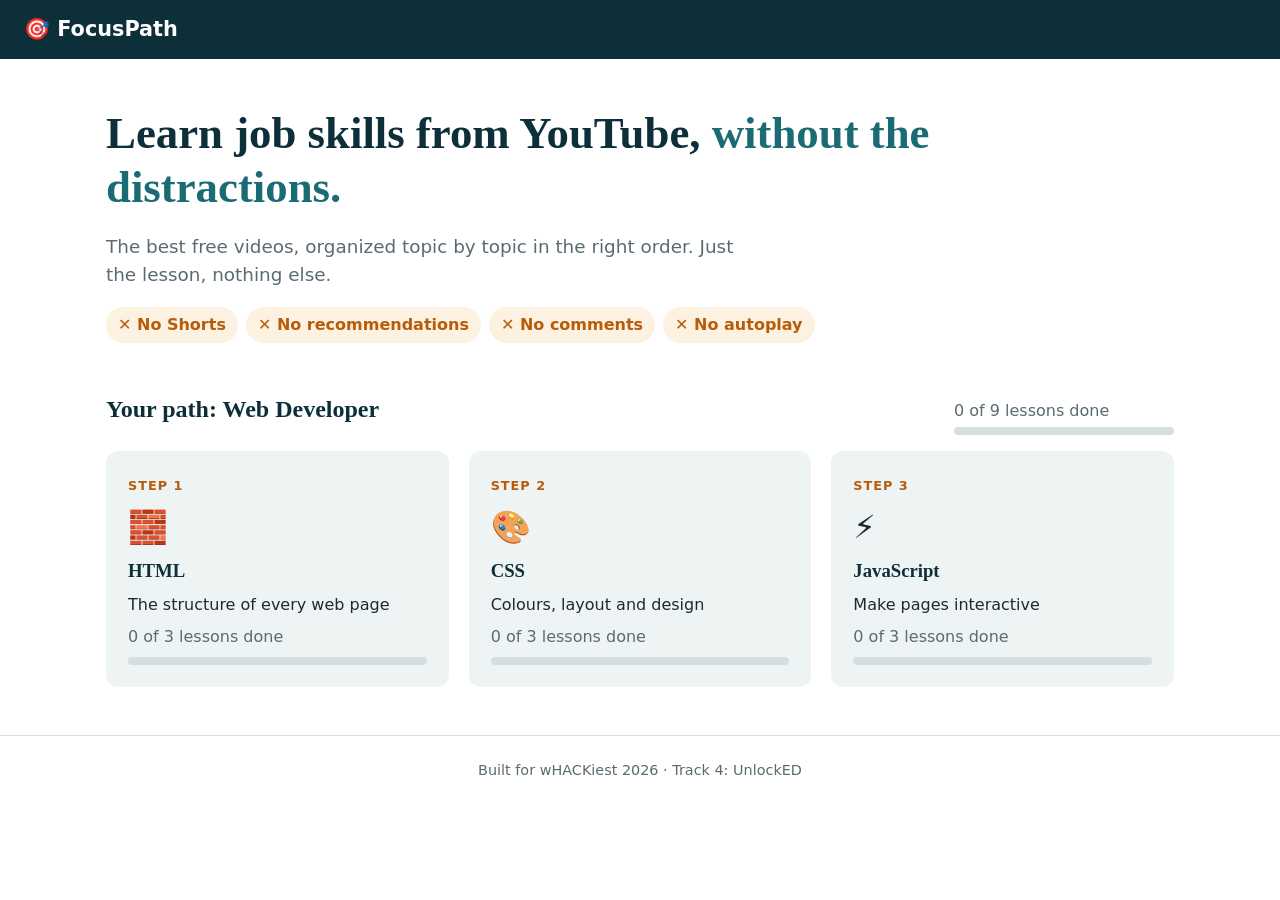
<file: index.html>
<!DOCTYPE html>
<html lang="en">
<head>
  <meta charset="UTF-8">
  <meta name="viewport" content="width=device-width, initial-scale=1.0">
  <title>FocusPath · Learn without distractions</title>
  <link rel="stylesheet" href="style.css">
</head>
<body>
  <header class="site">
    <a class="logo" href="index.html">🎯 FocusPath</a>
  </header>

  <main class="wrap">
    <section class="hero">
      <h1>Learn job skills from YouTube, <span>without the distractions.</span></h1>
      <p>The best free videos, organized topic by topic in the right order. Just the lesson, nothing else.</p>
      <ul class="hidden-list" aria-label="What FocusPath hides">
        <li>No Shorts</li><li>No recommendations</li><li>No comments</li><li>No autoplay</li>
      </ul>
    </section>

    <section>
      <div class="path-head">
        <h2>Your path: <span id="path-title"></span></h2>
        <div id="overall" class="overall"></div>
      </div>
      <div id="topics" class="grid"></div>
    </section>
  </main>

  <footer class="site">Built for wHACKiest 2026 · Track 4: UnlockED</footer>

  <script src="data.js"></script>
  <script src="app.js"></script>
  <script>renderHome();</script>
</body>
</html>
</file>
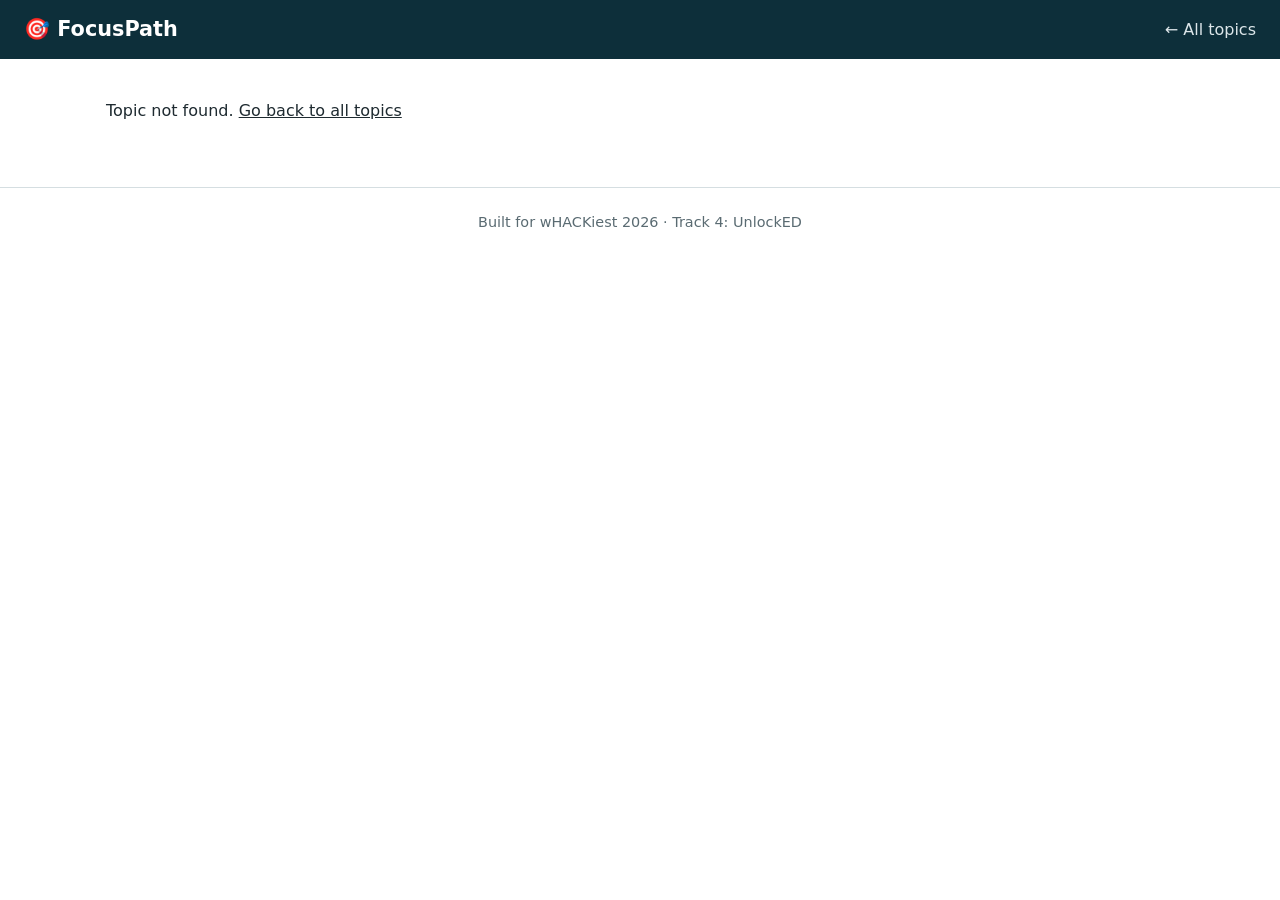
<file: topic.html>
<!DOCTYPE html>
<html lang="en">
<head>
  <meta charset="UTF-8">
  <meta name="viewport" content="width=device-width, initial-scale=1.0">
  <title>FocusPath</title>
  <link rel="stylesheet" href="style.css">
</head>
<body>
  <header class="site">
    <a class="logo" href="index.html">🎯 FocusPath</a>
    <a class="back" href="index.html">← All topics</a>
  </header>

  <main id="topic" class="wrap"></main>

  <footer class="site">Built for wHACKiest 2026 · Track 4: UnlockED</footer>

  <script src="data.js"></script>
  <script src="app.js"></script>
  <script>renderTopic();</script>
</body>
</html>
</file>
<file: style.css>
:root {
  --dark: #0d2f3a;
  --teal: #1a6b73;
  --amber: #f29f2e;
  --amber-dark: #b85c0a;
  --ink: #1e2a30;
  --muted: #5a6b72;
  --card: #eef3f4;
  --line: #d5dee1;
}
* { box-sizing: border-box; }
body { margin: 0; font-family: Calibri, "Segoe UI", system-ui, sans-serif; color: var(--ink); background: #fff; line-height: 1.5; }
a { color: inherit; }
h1, h2, h3 { font-family: Cambria, Georgia, serif; color: var(--dark); margin: 0 0 8px; }
.muted { color: var(--muted); margin: 0; }
.wrap { max-width: 1100px; margin: 0 auto; padding: 24px 16px 48px; }

/* header / footer */
header.site { background: var(--dark); color: #fff; padding: 14px 24px; display: flex; justify-content: space-between; align-items: center; }
.logo { font-weight: 700; font-size: 1.3rem; text-decoration: none; }
.back { color: #dce6e9; text-decoration: none; }
.back:hover, .logo:hover { text-decoration: underline; }
footer.site { text-align: center; color: var(--muted); font-size: 0.9rem; padding: 24px; border-top: 1px solid var(--line); }

/* home */
.hero { padding: 24px 0 32px; }
.hero h1 { font-size: clamp(1.8rem, 4vw, 2.8rem); line-height: 1.2; }
.hero h1 span { color: var(--teal); }
.hero p { font-size: 1.15rem; color: var(--muted); max-width: 640px; }
.hidden-list { list-style: none; padding: 0; display: flex; flex-wrap: wrap; gap: 8px; }
.hidden-list li { background: #fdf1e2; color: var(--amber-dark); font-weight: 700; padding: 6px 12px; border-radius: 999px; }
.hidden-list li::before { content: "✕ "; }
.path-head { display: flex; flex-wrap: wrap; justify-content: space-between; align-items: end; gap: 12px; margin-bottom: 16px; }
.overall { min-width: 220px; }
.overall p { margin: 0 0 4px; color: var(--muted); }
.grid { display: grid; grid-template-columns: repeat(auto-fit, minmax(240px, 1fr)); gap: 20px; }
.card { display: block; background: var(--card); border-radius: 12px; padding: 20px; text-decoration: none; border: 2px solid transparent; transition: border-color .15s, transform .15s; }
.card:hover, .card:focus-visible { border-color: var(--amber); transform: translateY(-2px); }
.card .step { font-size: 0.8rem; font-weight: 700; letter-spacing: 1px; color: var(--amber-dark); text-transform: uppercase; }
.card .icon { display: block; font-size: 2rem; margin: 6px 0; }
.card p { margin: 0 0 8px; }

/* progress bar */
.bar { height: 8px; background: var(--line); border-radius: 999px; overflow: hidden; }
.bar span { display: block; height: 100%; background: var(--amber); }

/* topic */
.topic-head { margin-bottom: 20px; max-width: 420px; }
.layout { display: grid; grid-template-columns: 1fr 320px; gap: 24px; align-items: start; }
.frame { position: relative; aspect-ratio: 16 / 9; background: #000; border-radius: 12px; overflow: hidden; }
.frame iframe { position: absolute; inset: 0; width: 100%; height: 100%; border: 0; }
.player h2 { margin-top: 16px; }
.actions { display: flex; flex-wrap: wrap; gap: 10px; margin-top: 16px; }
button { font: inherit; font-weight: 700; border-radius: 8px; padding: 10px 16px; cursor: pointer; border: 2px solid var(--teal); }
button.primary { background: var(--teal); color: #fff; }
button.secondary { background: #fff; color: var(--teal); }
button:disabled { opacity: 0.4; cursor: default; }
button:focus-visible { outline: 3px solid var(--amber); outline-offset: 2px; }
.lessons { background: var(--card); border-radius: 12px; padding: 16px; }
.lessons ol { list-style: none; padding: 0; margin: 0; display: grid; gap: 8px; }
.lesson { width: 100%; display: flex; gap: 12px; align-items: center; text-align: left; background: #fff; border: 2px solid transparent; color: var(--ink); font-weight: 400; }
.lesson.active { border-color: var(--amber); }
.lesson small { display: block; color: var(--muted); }
.tick { flex: none; width: 28px; height: 28px; border-radius: 50%; display: grid; place-items: center; background: var(--dark); color: #fff; font-weight: 700; }
.sr-only { position: absolute; width: 1px; height: 1px; overflow: hidden; clip: rect(0 0 0 0); }

@media (max-width: 800px) {
  .layout { grid-template-columns: 1fr; }
  header.site { padding: 14px 16px; }
}
</file>
